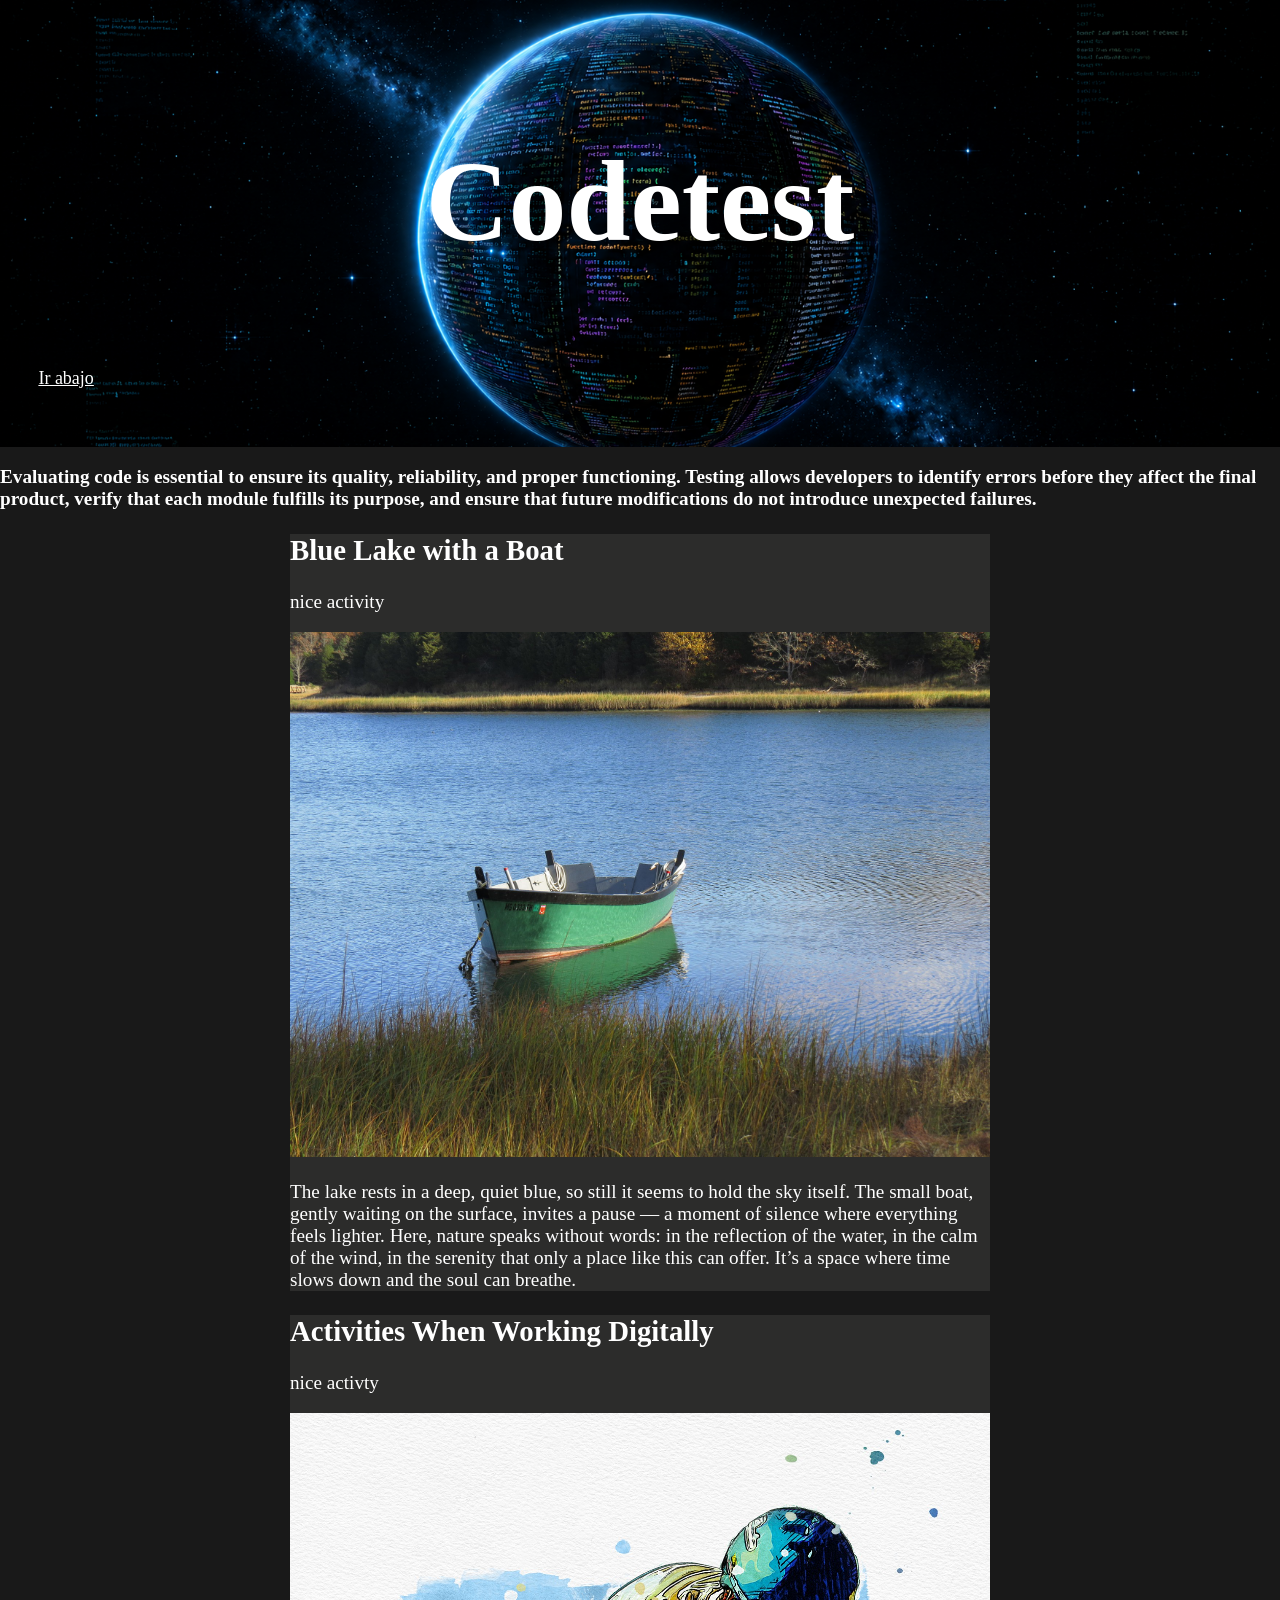
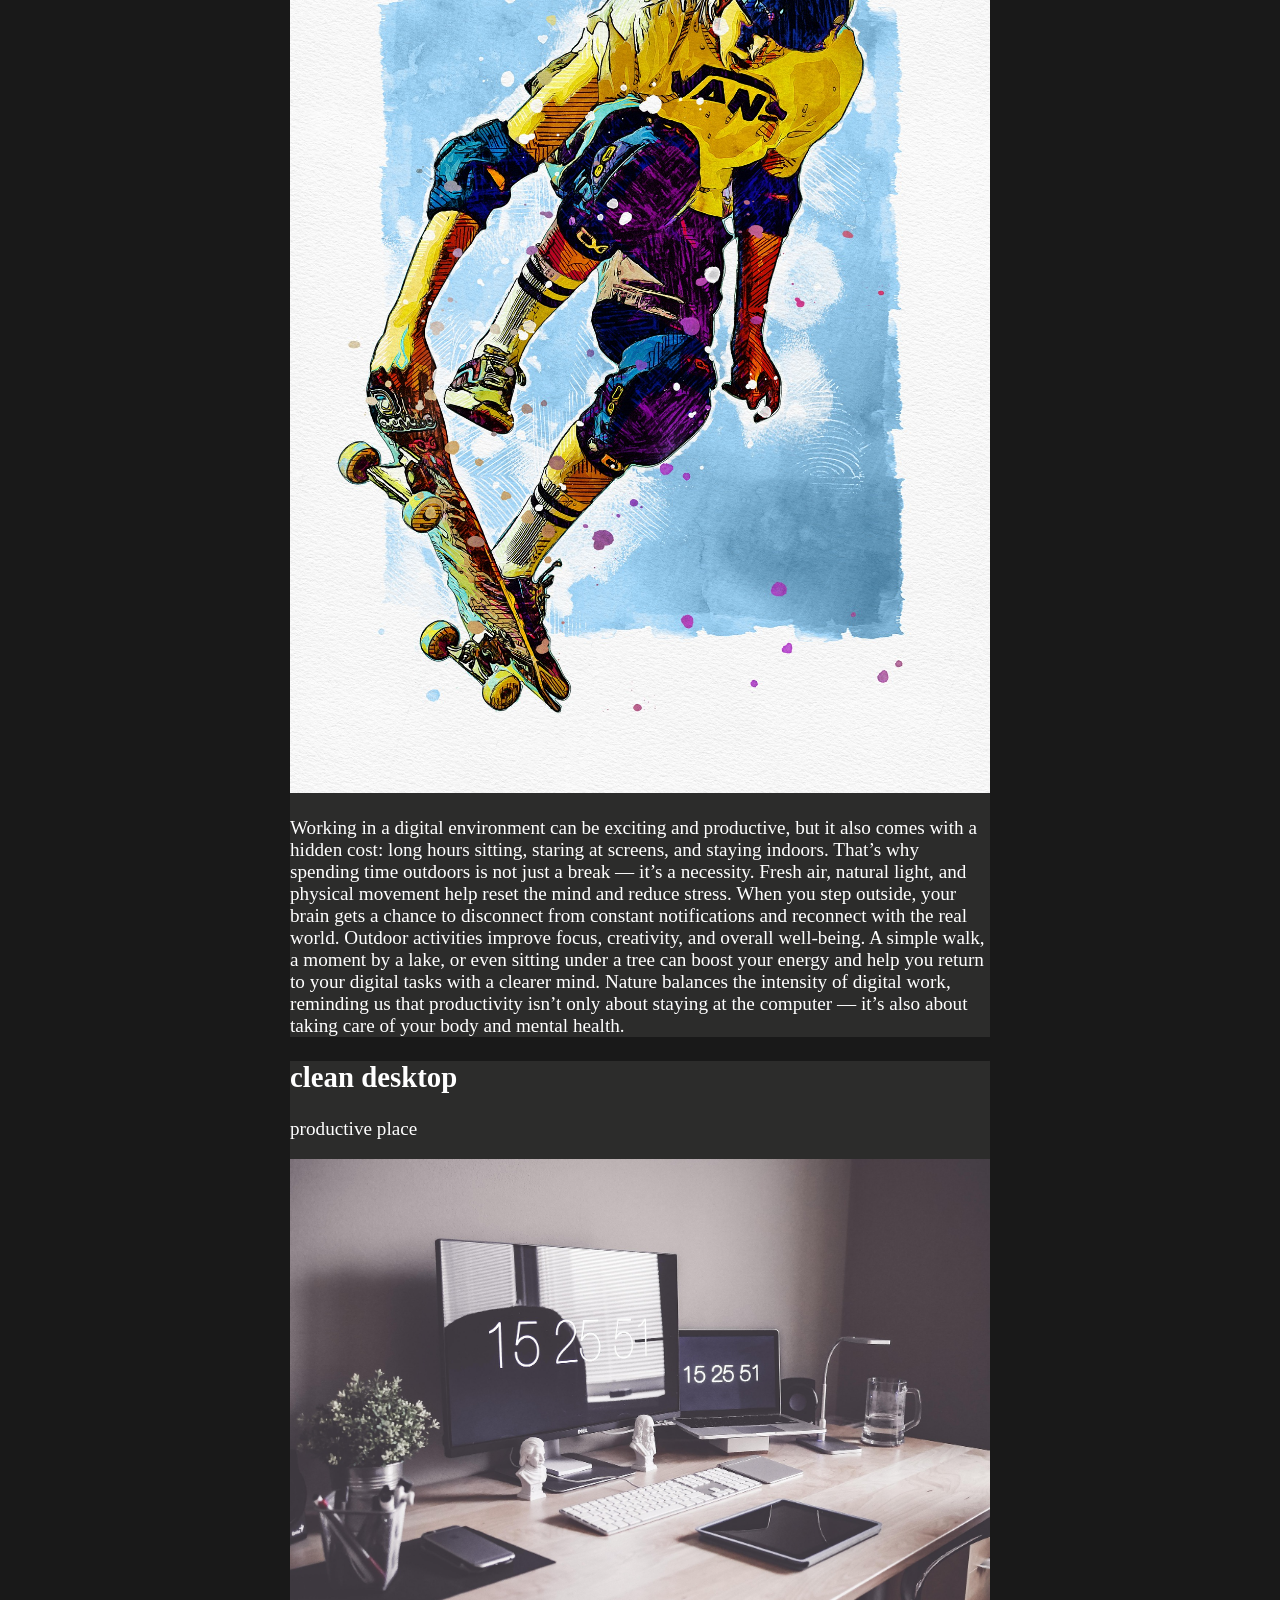
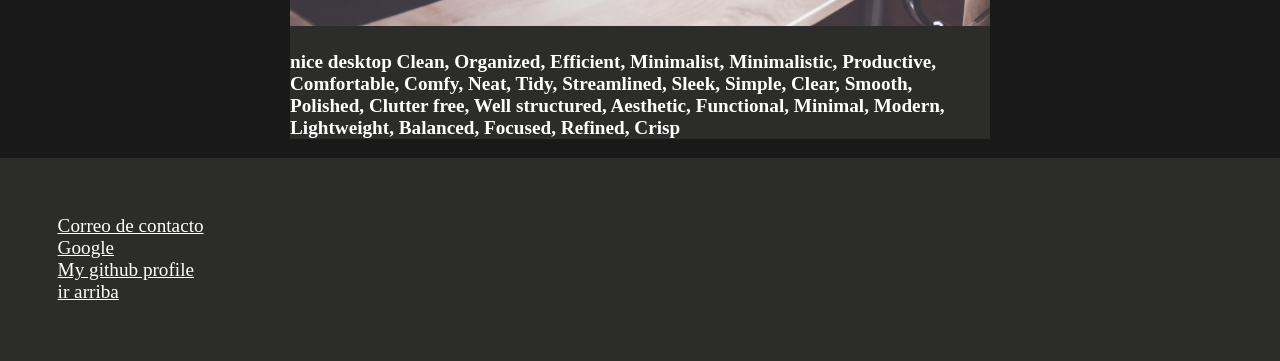
<file: index.html>
<!DOCTYPE html>
<html lang="en"> <!--lang-idioma-->
    <head><!--head para el navegador, cero visual para el usuario-->
    <meta charset="UTF-8"><!--utf-8 codificacion de caracteres, es una manera de convertir texto en bytes para que cualquier computadora pueda leerlo sin confundirse-->
    <meta name="viewport" content="width=device-width, initial-scale=1.0"><!--página responsive, El control del zoom inicial-El control del ancho real del dispositivo-->
    <title>code-tests-code-learn</title> <!--titulo de la pestaña-navegador-->
    <link rel="stylesheet" href="pruebas.css"><!--conect to file css-->
    </head>
<body> <!--body visual para el usuario-->
    <header> <!--header seccion encabezado-->
        <h1 id="uph1">Codetest</h1> <!--h1 titulo principal-uno por pagina-recomendado-->
        <!--id, identificador unico # activacion en css-->
    <br>
    <div>
    <a href="#footer">Ir abajo</a> <!--a ancla enlace-->
    </div>
    </header>
    <div class="parrafo"> <!--class-identificador para varios elementos, activacion con . en css"-->
        <p>Evaluating code is essential to ensure its quality, reliability, and proper functioning. Testing allows developers to identify errors before they affect the final product, verify that each module fulfills its purpose, and ensure that future modifications do not introduce unexpected failures.</p> <!--parrafo dentro de un div-->
    </div>
    <section class="container"> <!--section un elemento grande, no se puede colocar section dentro de foot ni de otro section-->
        <article class="post"> <!--article elemento aparte ordenado-->
            <h2 class="tituloimagen">Blue Lake with a Boat</h2>
            <p>nice activity</p>
            <img src="images/barco.jpg" alt="" width="700px">
            <p>The lake rests in a deep, quiet blue, so still it seems to hold the sky itself. The small boat, gently waiting on the surface, invites a pause — a moment of silence where everything feels lighter. Here, nature speaks without words: in the reflection of the water, in the calm of the wind, in the serenity that only a place like this can offer. It’s a space where time slows down and the soul can breathe.</p>
        </article>
        <article class="post">
            <h2 class="tituloimagen">Activities When Working Digitally</h2>
            <p>nice activty</p>
            <img src="images/skater.jpg" alt="" width="700px">
            <p>Working in a digital environment can be exciting and productive, but it also comes with a hidden cost: long hours sitting, staring at screens, and staying indoors. That’s why spending time outdoors is not just a break — it’s a necessity. Fresh air, natural light, and physical movement help reset the mind and reduce stress. When you step outside, your brain gets a chance to disconnect from constant notifications and reconnect with the real world.
            Outdoor activities improve focus, creativity, and overall well‑being. A simple walk, a moment by a lake, or even sitting under a tree can boost your energy and help you return to your digital tasks with a clearer mind. Nature balances the intensity of digital work, reminding us that productivity isn’t only about staying at the computer — it’s also about taking care of your body and mental health.</p>
        </article>
        <article class="post">
            <h2 class="tituloimagen">clean desktop</h2>
            <!--h1 hasta h6-->
            <p>productive place</p>
            <img src="images/setup.jpg" alt="" width="700px">
            <p class="parrafo">nice desktop Clean, Organized, Efficient, Minimalist, Minimalistic, Productive, Comfortable, Comfy, Neat, Tidy, Streamlined, Sleek, Simple, Clear, Smooth, Polished, Clutter free, Well structured, Aesthetic, Functional, Minimal, Modern, Lightweight, Balanced, Focused, Refined, Crisp </p>
        </article>
    </section>
    <footer id="footer"> <!--footer etiqueta pie de pagina totalmente aparte de las demas-->
        <a target="_blank" href="correo-contacto.html">Correo de contacto</a>
        <br>
        <a href="https://www.google.com.co/index.html" target="_blank">Google</a>
        <br>
        <a target="_blank" href="https://github.com/EstivenVelandia">My github profile</a>
        <br>
        <a href="#uph1">ir arriba</a>
        <!--href="http..." url completa-->
        <!--target="_blank" abrir en otra pestana-->
    </footer>
    <script src="pruebas.js"></script> <!--script-contect to file.js-->
</body>
</html>
</file>
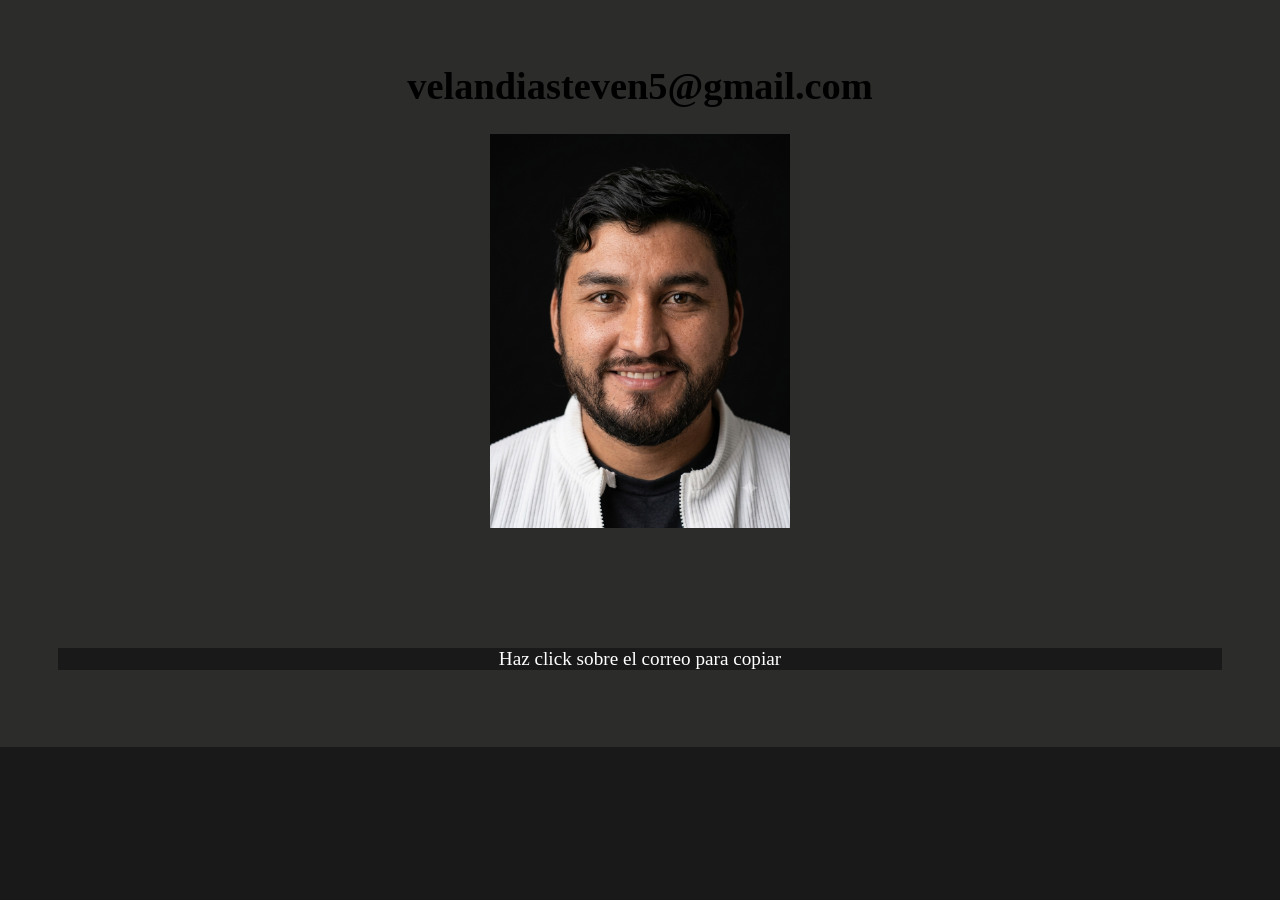
<file: correo-contacto.html>
<!DOCTYPE html>
<html lang="en">
<head>
    <meta charset="UTF-8">
    <meta name="viewport" content="width=, initial-scale=1.0">
    <title>correo-contacto</title>
    <link rel="stylesheet" href="pruebas.css">
</head>
<body>
    <div id="div-correo">
        <h1 id="copiar">velandiasteven5@gmail.com</h1>
        <img width="300" src="images/evperfil.png" alt="">
    </div>
    <footer>
        <p id="pdefooter">Haz click sobre el correo para copiar</p>
    </footer>
        <script src="pruebas.js"></script>
</body>
</html>
</file>
<file: pruebas.css>
html  /*esto para seleccionar todo el html*/
{
font-size: larger;
}

body {
    margin: 0;
    background-color: #191919;
}
/* . para hacer cambios en una class*/
.post {
    color: white;
}
/*#para hacer cambios en un id*/
#uph1 {
    color: rgb(255, 255, 255);
}

header {
      background-image: url('images/planet-code-pc.png');
  background-size: cover;
  background-position: center;
    color: white;
    padding: 3rem 2rem;
}

header h1 {
    font-size: 6rem;
    text-align: center;
}
div a {
    color: white;
    font-size: large;
}
.container {
    width: 700px;
    margin: 0 auto;
}
section article{
    transition: box-shadow 0.2s;
    background-color: #2c2c2b;
    border-radius: 0,9rem;
    cursor: pointer;
}
section article:hover {
    box-shadow: 0 0.1rem 0.4rem #2c2c2b;

}
footer {
    background-color: #2c2c2b;
    padding: 3rem;
    color: white;
}
footer a {
    color: white;
}
.parrafo { /* el punto para los identificadores de class que pueden ser varios con el mismo*/
    color: white; /*color para color de la letra*/
    font-weight: bold; /*bold para activar letra negrilla*/
}
#div-correo {
    background-color: #2c2c2b;
    padding: 2rem 3rem;
    text-align: center;
}
#copiar {
    cursor: pointer;
}
#pdefooter {
    background-color: #191919;
    color: white;
    text-align: center;
}
</file>
